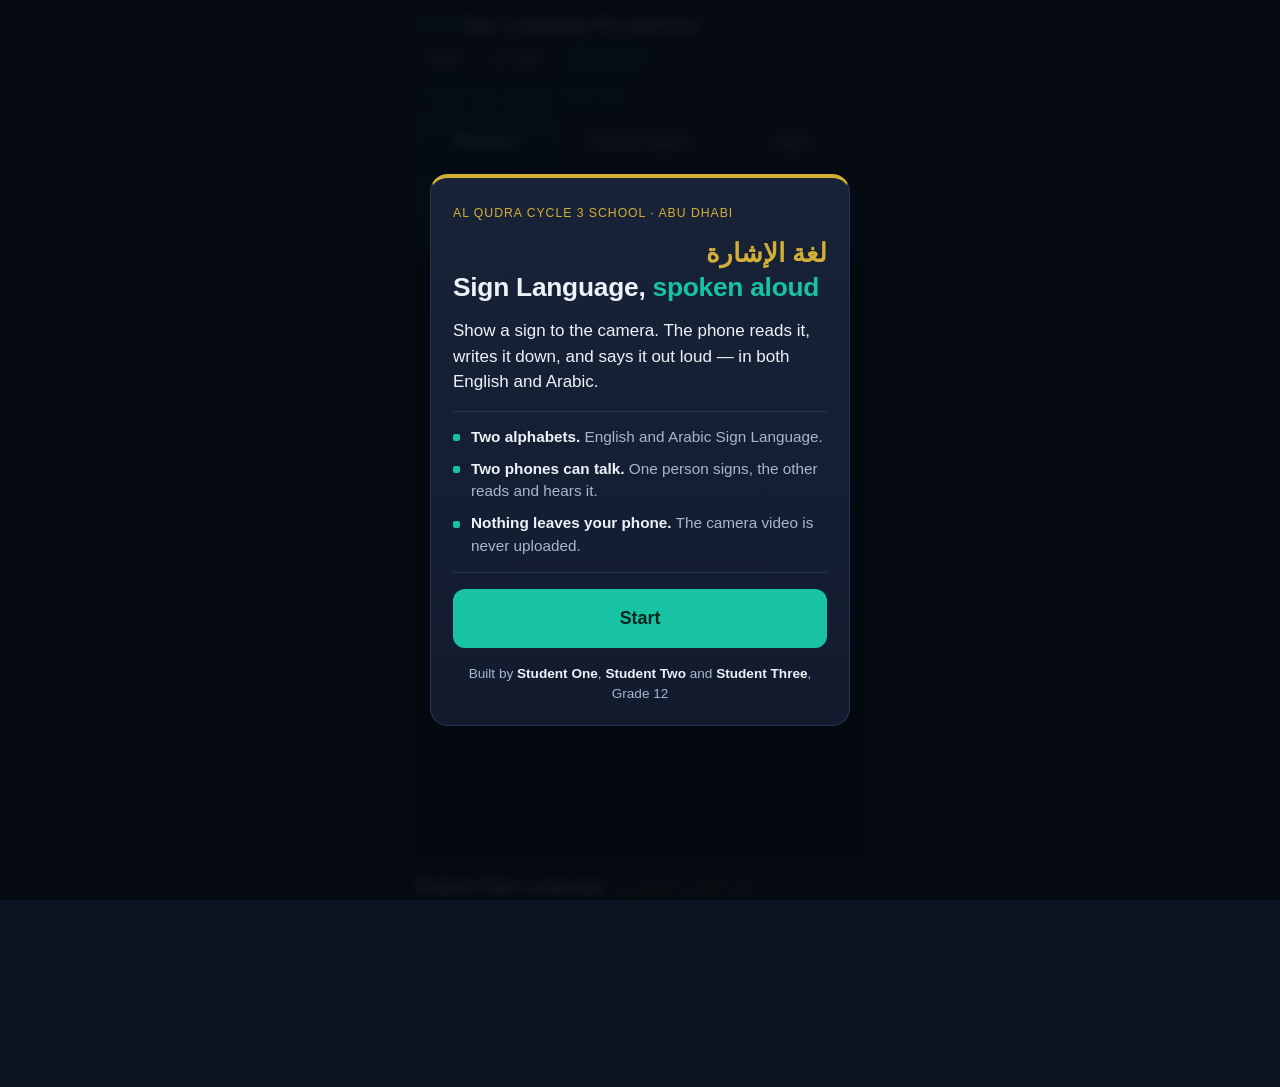
<file: index.html>
<!doctype html>
<html lang="en">
<head>
  <meta charset="utf-8" />
  <meta name="viewport" content="width=device-width, initial-scale=1, viewport-fit=cover" />
  <title>UAE Sign Language Recognition</title>
  <meta name="description" content="Multi-mode sign language recognition: ASL, Arabic Sign Language, Essential Needs, and UAE Etiquette gestures -- runs right in your phone's browser, plus a live two-phone Conversation mode." />
  <meta name="theme-color" content="#0b1220" />
  <link rel="manifest" href="manifest.json" />
  <link rel="icon" href="icons/icon-192.png" />
  <link rel="apple-touch-icon" href="icons/icon-192.png" />
  <meta name="mobile-web-app-capable" content="yes" />
  <meta name="apple-mobile-web-app-capable" content="yes" />
  <meta name="apple-mobile-web-app-status-bar-style" content="black-translucent" />
  <link rel="stylesheet" href="styles.css" />
</head>
<body>

  <!-- ============================== WELCOME ==============================
       Shown every time the app opens, on purpose: at an exhibition stand a
       different person picks up the phone every few minutes, and each of
       them needs to know what this is before they see a camera pointed at
       their face. Tap Start to dismiss it; the "About" button in the top
       bar brings it back.

       EDIT THE TEAM NAMES BELOW -- look for data-edit="team".              -->
  <div id="welcome" role="dialog" aria-modal="true" aria-labelledby="welcome-title">
    <div class="welcome-card">
      <p class="welcome-school">Al Qudra Cycle 3 School &middot; Abu Dhabi</p>

      <h2 id="welcome-title">
        <span class="w-ar" dir="rtl" lang="ar">لغة الإشارة</span>
        <span class="w-en">Sign Language, <em>spoken aloud</em></span>
      </h2>

      <p class="welcome-lede">
        Show a sign to the camera. The phone reads it, writes it down, and
        says it out loud &mdash; in both English and Arabic.
      </p>

      <ul class="welcome-points">
        <li><b>Two alphabets.</b> English and Arabic Sign Language.</li>
        <li><b>Two phones can talk.</b> One person signs, the other reads and hears it.</li>
        <li><b>Nothing leaves your phone.</b> The camera video is never uploaded.</li>
      </ul>

      <button id="welcome-start" class="welcome-start">Start</button>

      <p class="welcome-team" data-edit="team">
        Built by <strong>Student One</strong>, <strong>Student Two</strong> and
        <strong>Student Three</strong>, Grade 12
      </p>
    </div>
  </div>

  <header class="topbar">
    <h1><span class="accent">UAE</span> Sign Language Recognition</h1>
    <div class="topbar-right">
      <button id="about-toggle" title="What is this app?">About</button>
      <button id="camera-toggle" title="Switch between the front (selfie) and back camera">🤳 Front</button>
      <button id="voice-toggle" title="Read recognized signs and messages out loud, in English and Arabic">🔊 Voice: On</button>
      <span id="status-pill">loading&hellip;</span>
    </div>
  </header>

  <nav id="screen-tabs" aria-label="Choose a screen">
    <button id="tab-practice" class="screen-tab active">Practice</button>
    <button id="tab-conversation" class="screen-tab">Conversation</button>
    <button id="tab-quiz" class="screen-tab">Quiz</button>
  </nav>

  <!-- ============================= PRACTICE ============================= -->
  <section id="screen-practice">
    <nav id="mode-tabs" aria-label="Choose a mode"></nav>

    <div id="stage">
      <video id="video" playsinline autoplay muted></video>
      <canvas id="overlay"></canvas>
      <!-- The text is wrapped in a single <span> on purpose: .hint is a flex
           container, so a bare <strong> beside loose text becomes its own
           flex item and the sentence breaks into pieces. -->
      <div class="hint" id="hint">
        <span>Tap <strong>Start Camera</strong> below to begin. Allow camera access when your
        browser asks.</span>
      </div>
      <div id="prediction-chip">
        <span id="pred-ar" dir="rtl" lang="ar"></span>
        <span id="pred-en"></span>
        <span id="pred-conf"></span>
      </div>
    </div>

    <div id="mode-info">
      <span class="name-en" id="mode-name-en"></span><span class="name-ar" id="mode-name-ar" dir="rtl" lang="ar"></span>
      <div class="desc" id="mode-desc"></div>
    </div>

    <div id="tip-banner"></div>

    <div id="buffer-row">
      <span class="label">Text</span>
      <span id="buffer-text"></span>
    </div>

    <div id="controls">
      <button id="btn-start">Start Camera</button>
      <button id="btn-backspace" title="Remove last word">&#9003;</button>
      <button id="btn-clear" title="Clear text">Clear</button>
    </div>

    <footer>
      Runs fully on this device &mdash; your camera video never leaves your phone.
    </footer>
  </section>

  <!-- =========================== CONVERSATION ============================ -->
  <section id="screen-conversation" hidden>
    <p class="conv-intro">
      A live video call between both phones, plus sign-to-text messages &mdash;
      one person signs, the other reads the message on their own phone. Both
      phones need this same app open.
    </p>

    <div id="conv-start">
      <button id="conv-btn-start" class="conv-big-btn">Start a Conversation</button>
      <button id="conv-btn-join" class="conv-big-btn secondary">Join a Conversation</button>
      <div id="conv-join-form" hidden>
        <input id="conv-code-input" inputmode="numeric" maxlength="4" placeholder="4-digit code" autocomplete="off" />
        <button id="conv-btn-join-confirm">Join</button>
      </div>
      <p id="conv-join-error" class="conv-error" hidden></p>
    </div>

    <div id="conv-room" hidden>
      <div id="conv-room-header">
        <span>Code: <strong id="conv-room-code"></strong></span>
        <button id="conv-btn-qr" title="Show QR code to join with camera">QR</button>
        <button id="conv-btn-audience-qr" title="Show QR code for the audience to watch live captions">Audience QR</button>
        <button id="conv-btn-leave" title="Leave this conversation">Leave</button>
      </div>

      <div id="conv-qr" hidden>
        <div id="conv-qr-box"></div>
        <p>Scan this on the other phone to join instantly.</p>
      </div>

      <div id="conv-audience-qr" hidden>
        <div id="conv-audience-qr-box"></div>
        <p>Audience members scan this to watch live captions on their own phone &mdash; no camera or sign-up needed.</p>
      </div>

      <div id="conv-call">
        <span class="conv-call-label">Them &mdash; live video</span>
        <div id="conv-remote-stage">
          <video id="conv-remote-video" playsinline autoplay></video>
          <div class="hint" id="conv-call-hint">Connecting video call&hellip;</div>
          <div id="conv-remote-caption"></div>
        </div>
      </div>

      <div id="conv-messages"></div>

      <div id="conv-camera-panel">
        <span class="conv-call-label">You</span>
        <div id="conv-mode-tabs" aria-label="Choose a sign language mode"></div>
        <div id="conv-stage">
          <video id="conv-video" playsinline autoplay muted></video>
          <canvas id="conv-overlay"></canvas>
          <div class="hint" id="conv-hint">
            Your camera turns on automatically and is shared live with the other phone.
          </div>
          <div id="conv-prediction-chip">
            <span id="conv-pred-ar" dir="rtl" lang="ar"></span>
            <span id="conv-pred-en"></span>
            <span id="conv-pred-conf"></span>
          </div>
        </div>
        <div id="conv-buffer-row">
          <span class="label">Draft</span>
          <span id="conv-buffer-text">—</span>
          <button id="conv-btn-autocaption" title="When on, recognized signs stream live as captions and auto-send when you pause">Auto-caption: On</button>
        </div>
        <div id="conv-camera-controls">
          <button id="conv-btn-backspace" title="Remove last word">&#9003;</button>
          <button id="conv-btn-clear" title="Clear draft">Clear</button>
          <button id="conv-btn-send-sign" class="send">Send</button>
        </div>
      </div>

      <div id="conv-text-compose">
        <input id="conv-text-input" placeholder="Or type a message..." autocomplete="off" />
        <button id="conv-btn-send-text" class="send">Send</button>
      </div>
    </div>

    <footer>
      Messages travel through your own free Firebase project &mdash; see
      README_WEBAPP.md if this screen says it can't connect.
    </footer>
  </section>

  <!-- ================================ QUIZ ================================ -->
  <section id="screen-quiz" hidden>
    <p class="conv-intro">
      Pick a mode, tap <strong>Start Quiz</strong>, and sign the word shown on
      screen as fast as you can &mdash; a fun way for visitors and VIPs to try
      the recognizer hands-on. 60 seconds per round.
    </p>

    <nav id="quiz-mode-tabs" aria-label="Choose a mode"></nav>

    <div id="quiz-scoreboard">
      <div class="quiz-score-box">
        <span class="quiz-score-label">Score</span>
        <span id="quiz-score">0</span>
      </div>
      <div class="quiz-score-box">
        <span class="quiz-score-label">Time</span>
        <span id="quiz-timer">60</span>
      </div>
      <div class="quiz-score-box">
        <span class="quiz-score-label">Best</span>
        <span id="quiz-best">0</span>
      </div>
    </div>

    <div id="quiz-stage">
      <video id="quiz-video" playsinline autoplay muted></video>
      <canvas id="quiz-overlay"></canvas>
      <div class="hint" id="quiz-hint">
        <span>Tap <strong>Start Quiz</strong> below to begin. Allow camera access when your browser asks.</span>
      </div>
      <div id="quiz-target">
        <span class="quiz-target-label">Show this sign</span>
        <span id="quiz-target-ar" dir="rtl" lang="ar"></span>
        <span id="quiz-target-en"></span>
      </div>
      <div id="quiz-flash"></div>
    </div>

    <div id="quiz-result" hidden>
      <h2 id="quiz-result-title">Time's up!</h2>
      <p>You scored <strong id="quiz-result-score">0</strong> &mdash; best score on this phone: <strong id="quiz-result-best">0</strong></p>
    </div>

    <div id="quiz-controls">
      <button id="quiz-btn-start">Start Quiz</button>
    </div>

    <footer>
      Runs fully on this device &mdash; your camera video never leaves your phone.
    </footer>
  </section>

  <script type="module" src="welcome.js"></script>
  <script type="module" src="camera.js"></script>
  <script type="module" src="app.js"></script>
  <script type="module" src="conversation.js"></script>
  <script type="module" src="quiz.js"></script>
</body>
</html>
</file>
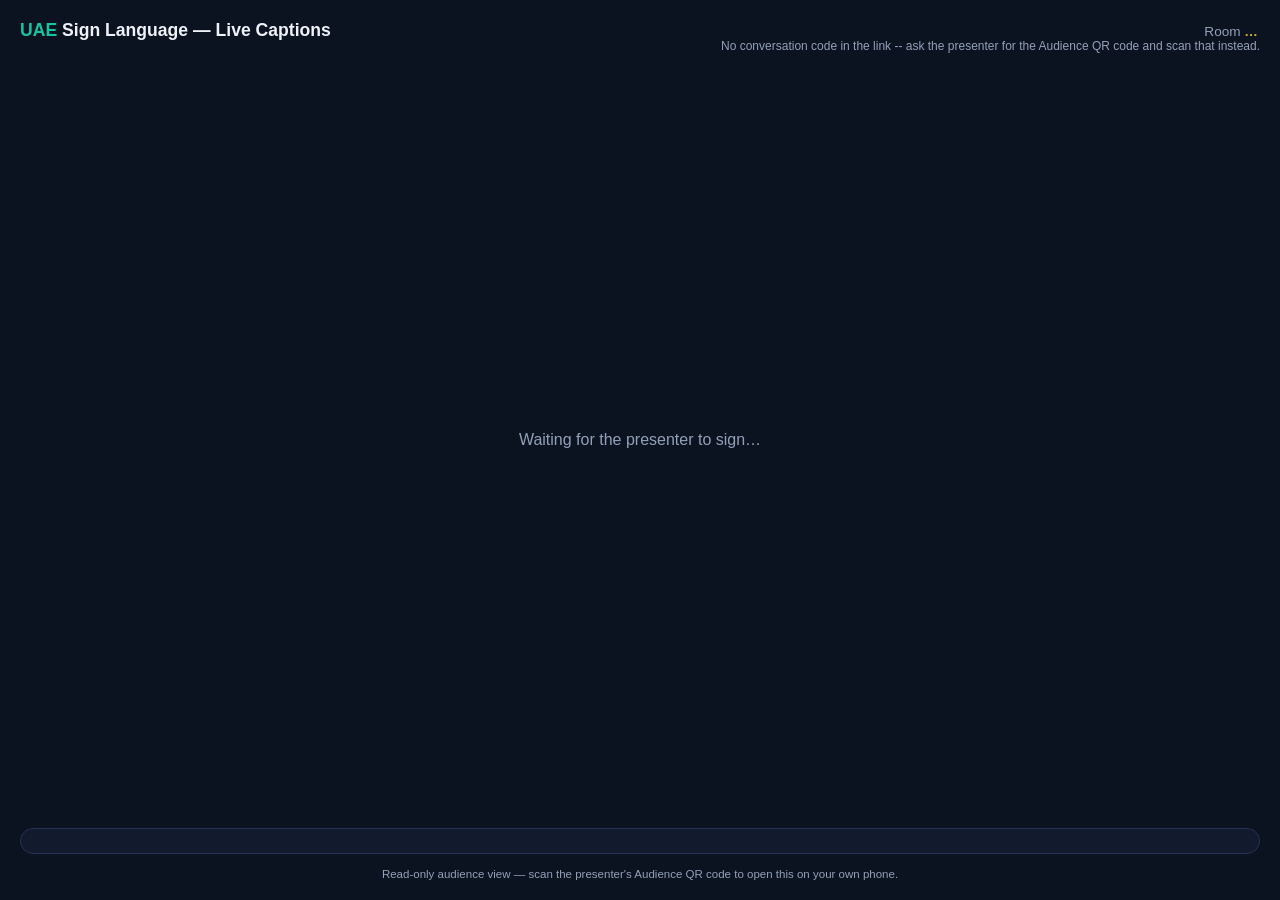
<file: audience.html>
<!doctype html>
<html lang="en">
<head>
  <meta charset="utf-8" />
  <meta name="viewport" content="width=device-width, initial-scale=1, viewport-fit=cover" />
  <title>Live Captions &mdash; UAE Sign Language Recognition</title>
  <meta name="theme-color" content="#0b1220" />
  <link rel="icon" href="icons/icon-192.png" />
  <style>
    :root {
      --bg: #0b1220;
      --panel: #121b2e;
      --text: #eef2f8;
      --muted: #93a1b8;
      --accent: #17c3a2;
      --accent-2: #d4af37;
      --border: #263352;
    }
    * { box-sizing: border-box; }
    html, body {
      margin: 0; padding: 0; height: 100%;
      background: var(--bg); color: var(--text);
      font-family: -apple-system, BlinkMacSystemFont, 'Segoe UI', Roboto, Helvetica, Arial, sans-serif;
    }
    body {
      display: flex; flex-direction: column;
      min-height: 100dvh; padding: 20px;
    }
    header {
      display: flex; align-items: baseline; justify-content: space-between;
      gap: 8px; flex-wrap: wrap;
    }
    h1 { font-size: 1.1rem; margin: 0; font-weight: 700; }
    h1 span { color: var(--accent); }
    #a-meta { color: var(--muted); font-size: 0.85rem; text-align: right; }
    #a-code { color: var(--accent-2); font-weight: 700; letter-spacing: 0.15em; }
    #a-status { display: block; font-size: 0.75rem; }

    #a-live-wrap {
      flex: 1;
      display: flex;
      align-items: center;
      justify-content: center;
      text-align: center;
      margin: 24px 0;
      min-height: 30vh;
    }
    #a-live {
      font-size: clamp(2rem, 9vw, 6rem);
      font-weight: 800;
      line-height: 1.15;
      color: var(--muted);
      transition: color 0.2s ease;
    }
    #a-live.show { color: var(--text); }
    #a-live::before {
      content: 'Waiting for the presenter to sign\2026';
      display: block;
      font-size: 1rem;
      font-weight: 400;
      color: var(--muted);
    }
    #a-live.show::before { content: 'Live now'; color: var(--accent); }

    #a-history {
      max-height: 24vh;
      overflow-y: auto;
      background: var(--panel);
      border: 1px solid var(--border);
      border-radius: 14px;
      padding: 12px 16px;
    }
    .a-history-row {
      padding: 6px 0;
      border-bottom: 1px solid var(--border);
      font-size: 1.05rem;
    }
    .a-history-row:last-child { border-bottom: none; }

    footer {
      text-align: center;
      color: var(--muted);
      font-size: 0.72rem;
      padding-top: 14px;
    }
  </style>
</head>
<body>
  <header>
    <h1><span>UAE</span> Sign Language &mdash; Live Captions</h1>
    <div id="a-meta">
      Room <span id="a-code">&hellip;</span>
      <span id="a-status">Connecting&hellip;</span>
    </div>
  </header>

  <div id="a-live-wrap">
    <div id="a-live"></div>
  </div>

  <div id="a-history"></div>

  <footer>
    Read-only audience view &mdash; scan the presenter's Audience QR code to open this on your own phone.
  </footer>

  <script type="module" src="audience.js"></script>
</body>
</html>
</file>
<file: styles.css>
:root {
  --bg: #0b1220;
  --panel: #121b2e;
  --panel-2: #182338;
  --text: #eef2f8;
  /* Lightened from #93a1b8 so secondary text clears the WCAG AA contrast
     ratio against the dark background, not just "looks fine on my phone". */
  --muted: #a9b6cb;
  --accent: #17c3a2;      /* teal - primary */
  --accent-2: #d4af37;    /* gold - UAE / Arabic modes */
  --accent-3: #ef476f;    /* rose - alerts / clear */
  --border: #263352;
  --radius: 14px;
  --safe-bottom: env(safe-area-inset-bottom, 0px);
}

* { box-sizing: border-box; }

html, body {
  margin: 0;
  padding: 0;
  background: var(--bg);
  color: var(--text);
  font-family: -apple-system, BlinkMacSystemFont, 'Segoe UI', Roboto, Helvetica, Arial, sans-serif;
  height: 100%;
  overflow-x: hidden;
  /* Base size raised from the browser default. This app is built for
     People of Determination, some of whom have low vision, so small text
     would be a contradiction. Everything else is sized in rem from here,
     so this one value scales the whole interface. */
  font-size: 17px;
  line-height: 1.5;
}

/* Anything focused by keyboard gets a clearly visible ring. Without this,
   someone navigating by keyboard or switch device cannot see where they
   are -- the browser default outline is invisible on a dark background. */
:focus-visible {
  outline: 3px solid var(--accent);
  outline-offset: 2px;
  border-radius: 6px;
}

/* ---------------------------- Welcome screen ---------------------------- */
#welcome {
  position: fixed;
  inset: 0;
  z-index: 50;
  display: flex;
  align-items: center;
  justify-content: center;
  padding: 20px;
  background: rgba(5, 9, 17, 0.9);
  backdrop-filter: blur(6px);
  overflow-y: auto;
}
#welcome.gone { display: none; }

.welcome-card {
  width: 100%;
  max-width: 420px;
  background: linear-gradient(180deg, var(--panel-2), var(--panel));
  border: 1px solid var(--border);
  border-top: 4px solid var(--accent-2);
  border-radius: 18px;
  padding: 26px 22px 20px;
  display: flex;
  flex-direction: column;
  gap: 16px;
}

.welcome-school {
  margin: 0;
  font-size: 0.72rem;
  letter-spacing: 0.08em;
  text-transform: uppercase;
  color: var(--accent-2);
}

.welcome-card h2 {
  margin: 0;
  display: flex;
  flex-direction: column;
  gap: 4px;
  line-height: 1.15;
  text-wrap: balance;
}
.welcome-card .w-ar {
  direction: rtl;
  font-size: 1.5rem;
  font-weight: 700;
  color: var(--accent-2);
}
.welcome-card .w-en {
  font-size: 1.55rem;
  font-weight: 800;
  letter-spacing: -0.01em;
}
.welcome-card .w-en em {
  font-style: normal;
  color: var(--accent);
}

.welcome-lede {
  margin: 0;
  color: var(--text);
  font-size: 1rem;
}

.welcome-points {
  margin: 0;
  padding: 0;
  list-style: none;
  display: flex;
  flex-direction: column;
  gap: 9px;
  border-top: 1px solid var(--border);
  border-bottom: 1px solid var(--border);
  padding-block: 14px;
}
.welcome-points li {
  color: var(--muted);
  font-size: 0.9rem;
  padding-inline-start: 18px;
  position: relative;
}
.welcome-points li::before {
  content: '';
  position: absolute;
  inset-inline-start: 0;
  top: 0.55em;
  width: 7px;
  height: 7px;
  border-radius: 2px;
  background: var(--accent);
}
.welcome-points b { color: var(--text); font-weight: 700; }

.welcome-start {
  width: 100%;
  background: var(--accent);
  color: #06251f;
  font-size: 1.05rem;
  padding: 16px;
  border-radius: 12px;
}

.welcome-team {
  margin: 0;
  text-align: center;
  color: var(--muted);
  font-size: 0.8rem;
}
.welcome-team strong { color: var(--text); font-weight: 600; }

#about-toggle {
  background: var(--panel);
  border: 1px solid var(--border);
  color: var(--muted);
  border-radius: 999px;
  padding: 4px 10px;
  font-size: 0.7rem;
  font-weight: 700;
  cursor: pointer;
}

body {
  display: flex;
  flex-direction: column;
  min-height: 100dvh;
  padding-bottom: calc(12px + var(--safe-bottom));
}

header.topbar {
  padding: 12px 16px 8px;
  display: flex;
  flex-wrap: wrap;
  align-items: baseline;
  justify-content: space-between;
  gap: 6px 8px;
}

header.topbar h1 {
  font-size: 1.05rem;
  margin: 0;
  font-weight: 700;
  letter-spacing: 0.2px;
}

header.topbar h1 span.accent { color: var(--accent); }

.topbar-right {
  display: flex;
  align-items: center;
  gap: 8px;
  flex-wrap: wrap;
}

#voice-toggle, #camera-toggle {
  background: var(--panel);
  border: 1px solid var(--border);
  color: var(--muted);
  border-radius: 999px;
  padding: 4px 10px;
  font-size: 0.7rem;
  font-weight: 700;
  cursor: pointer;
}
#voice-toggle.on { color: var(--accent); border-color: var(--accent); }
#voice-toggle:disabled { opacity: 0.5; cursor: default; }
#camera-toggle.back { color: var(--accent-2); border-color: var(--accent-2); }

/* --- Front/back camera mirroring ---------------------------------------
   The front camera is shown mirrored (below), because that's what people
   expect when looking at themselves. With the BACK camera you're filming
   someone else, so the picture must NOT be flipped -- these rules undo the
   mirroring for every camera view at once. The video and its hand-skeleton
   overlay always flip together, or the skeleton would sit on the wrong side
   of the hand. camera.js sets data-facing on <body>. */
body[data-facing="environment"] #stage video,
body[data-facing="environment"] #overlay,
body[data-facing="environment"] #conv-stage video,
body[data-facing="environment"] #conv-overlay,
body[data-facing="environment"] #quiz-video,
body[data-facing="environment"] #quiz-overlay {
  transform: none;
}

#status-pill {
  font-size: 0.72rem;
  color: var(--muted);
  border: 1px solid var(--border);
  padding: 3px 9px;
  border-radius: 999px;
  max-width: 100%;
  overflow: hidden;
  text-overflow: ellipsis;
  white-space: nowrap;
}
#status-pill.ok { color: var(--accent); border-color: var(--accent); }
#status-pill.err { color: var(--accent-3); border-color: var(--accent-3); }

/* --- Mode tabs ------------------------------------------------------- */
#mode-tabs {
  display: grid;
  grid-template-columns: repeat(4, 1fr);
  gap: 6px;
  padding: 0 12px 10px;
}

.mode-tab {
  background: var(--panel);
  border: 1px solid var(--border);
  color: var(--muted);
  border-radius: 10px;
  /* 48px minimum height: the smallest target most accessibility guidance
     considers reliably tappable, including for someone with a tremor or
     limited fine motor control. */
  min-height: 48px;
  padding: 8px 4px;
  font-size: 0.72rem;
  line-height: 1.22;
  text-align: center;
  cursor: pointer;
}

.mode-tab .num {
  display: block;
  font-size: 1rem;
  font-weight: 700;
  color: var(--text);
}

.mode-tab.active {
  border-color: var(--accent);
  background: linear-gradient(180deg, rgba(23,195,162,0.18), rgba(23,195,162,0.04));
  color: var(--text);
}
.mode-tab.active .num { color: var(--accent); }

/* --- Camera stage ------------------------------------------------------ */
#stage {
  position: relative;
  margin: 0 12px;
  border-radius: var(--radius);
  overflow: hidden;
  background: #000;
  aspect-ratio: 3 / 4;
  border: 1px solid var(--border);
}

#stage video, #stage canvas {
  position: absolute;
  inset: 0;
  width: 100%;
  height: 100%;
  object-fit: cover;
}

#stage video { transform: scaleX(-1); } /* mirror, like a selfie camera */
#overlay { transform: scaleX(-1); }

#stage .hint {
  position: absolute;
  inset: 0;
  display: flex;
  align-items: center;
  justify-content: center;
  text-align: center;
  padding: 24px;
  color: var(--muted);
  font-size: 0.9rem;
  background: rgba(11, 18, 32, 0.55);
}

#prediction-chip {
  position: absolute;
  left: 10px;
  bottom: 10px;
  right: 10px;
  display: none;
  flex-direction: column;
  gap: 2px;
  background: rgba(10, 16, 28, 0.72);
  backdrop-filter: blur(4px);
  border: 1px solid rgba(23,195,162,0.5);
  border-radius: 10px;
  padding: 8px 12px;
}
#prediction-chip.show { display: flex; }
/* The recognised sign is the single most important thing this app says,
   and it gets read at arm's length rather than close up -- so it is set
   much larger than anything else on the screen. */
#pred-ar {
  direction: rtl;
  font-size: 1.8rem;
  font-weight: 700;
  color: var(--accent-2);
  line-height: 1.2;
}
#pred-en {
  font-size: 1.9rem;
  font-weight: 800;
  color: var(--accent);
  line-height: 1.15;
}
#pred-conf { font-size: 0.8rem; color: var(--muted); }

/* --- Mode info + tip --------------------------------------------------- */
#mode-info {
  padding: 10px 16px 0;
}
#mode-info .name-en { font-weight: 700; font-size: 1rem; }
/* margin-LEFT, not margin-inline-start: this span is dir="rtl", so its
   inline-start is the right edge and the gap would land on the wrong side,
   leaving the English and Arabic names touching. The page itself is LTR. */
#mode-info .name-ar { direction: rtl; color: var(--accent-2); font-size: 0.95rem; margin-left: 10px; }
#mode-info .desc { color: var(--muted); font-size: 0.78rem; margin-top: 2px; }

#tip-banner {
  margin: 8px 16px 0;
  padding: 8px 12px;
  border-radius: 10px;
  background: rgba(212,175,55,0.1);
  border: 1px solid rgba(212,175,55,0.35);
  color: #e8d38a;
  font-size: 0.78rem;
  display: none;
}
#tip-banner.show { display: block; }

/* --- Text buffer --------------------------------------------------------*/
#buffer-row {
  margin: 12px 12px 0;
  padding: 10px 12px;
  background: var(--panel);
  border: 1px solid var(--border);
  border-radius: var(--radius);
  min-height: 46px;
  display: flex;
  align-items: center;
  font-size: 1rem;
  word-break: break-word;
}
#buffer-row .label {
  color: var(--muted);
  font-size: 0.68rem;
  text-transform: uppercase;
  letter-spacing: 0.06em;
  margin-inline-end: 8px;
  flex: none;
}

/* --- Controls ------------------------------------------------------------*/
#controls {
  display: grid;
  grid-template-columns: 1fr auto auto;
  gap: 8px;
  padding: 10px 12px 4px;
}

button {
  font: inherit;
  border: none;
  border-radius: 10px;
  /* Every button clears 48px, so nothing in the app needs a precise tap. */
  min-height: 48px;
  padding: 12px 14px;
  font-weight: 700;
  font-size: 0.92rem;
  cursor: pointer;
}

/* The small pill controls in the top bar are deliberately exempt: they sit
   in a tight row and are secondary to everything else on screen. */
#about-toggle, #camera-toggle, #voice-toggle, #conv-btn-autocaption {
  min-height: 0;
}

#btn-start {
  background: var(--accent);
  color: #06251f;
}
#btn-start.stop { background: var(--accent-3); color: #2b0a13; }

#btn-backspace {
  background: var(--panel-2);
  color: var(--text);
  border: 1px solid var(--border);
}

#btn-clear {
  background: var(--panel-2);
  color: var(--accent-3);
  border: 1px solid var(--border);
}

footer {
  text-align: center;
  color: var(--muted);
  font-size: 0.68rem;
  padding: 10px 16px 4px;
}

@media (min-width: 640px) {
  body { max-width: 480px; margin: 0 auto; }
}

/* ======================================================================
   Screen tabs (Practice / Conversation)
   ====================================================================== */
#screen-tabs {
  display: grid;
  grid-template-columns: 1fr 1fr 1fr;
  gap: 6px;
  padding: 0 12px 10px;
}

.screen-tab {
  background: var(--panel);
  border: 1px solid var(--border);
  color: var(--muted);
  border-radius: 10px;
  min-height: 52px;
  padding: 10px 8px;
  font-weight: 700;
  font-size: 0.95rem;
}

.screen-tab.active {
  border-color: var(--accent);
  background: linear-gradient(180deg, rgba(23,195,162,0.18), rgba(23,195,162,0.04));
  color: var(--text);
}

#screen-conversation { display: flex; flex-direction: column; flex: 1; min-height: 0; }
#screen-conversation[hidden] { display: none; }

/* Elements below set their own `display` (flex/grid) for when they're
   showing, which -- by normal CSS cascade rules -- would otherwise
   silently defeat their `hidden` attribute (an author stylesheet rule
   always wins over the browser's built-in `[hidden] { display: none }`
   rule). These re-assert `display: none` whenever `hidden` is present so
   the attribute actually works. */
#conv-room[hidden],
#conv-join-form[hidden],
#conv-start[hidden] {
  display: none;
}

.conv-intro {
  margin: 0 12px 10px;
  color: var(--muted);
  font-size: 0.8rem;
}

/* --- Start / Join ------------------------------------------------------- */
#conv-start {
  margin: 0 12px;
  display: flex;
  flex-direction: column;
  gap: 8px;
}

.conv-big-btn {
  background: var(--accent);
  color: #06251f;
  padding: 14px;
  font-size: 0.95rem;
}

.conv-big-btn.secondary {
  background: var(--panel-2);
  color: var(--text);
  border: 1px solid var(--border);
}

#conv-join-form {
  display: flex;
  gap: 8px;
}

#conv-code-input {
  flex: 1;
  min-width: 0;
  background: var(--panel);
  border: 1px solid var(--border);
  color: var(--text);
  border-radius: 10px;
  padding: 12px;
  font-size: 1.1rem;
  letter-spacing: 0.15em;
  text-align: center;
}

#conv-join-form button {
  background: var(--accent);
  color: #06251f;
}

.conv-error {
  color: var(--accent-3);
  font-size: 0.8rem;
  margin: 2px 2px 0;
}

/* --- Room / chat ---------------------------------------------------------- */
#conv-room {
  display: flex;
  flex-direction: column;
  flex: 1;
  min-height: 0;
  margin: 0 12px;
}

#conv-room-header {
  display: flex;
  flex-wrap: wrap;
  align-items: center;
  gap: 8px;
  padding: 4px 2px 8px;
  font-size: 0.85rem;
}

#conv-room-header strong {
  color: var(--accent-2);
  letter-spacing: 0.1em;
}

#conv-room-header button {
  padding: 6px 10px;
  font-size: 0.72rem;
}

#conv-btn-qr {
  background: var(--panel-2);
  color: var(--text);
  border: 1px solid var(--border);
}

#conv-btn-leave {
  background: var(--panel-2);
  color: var(--accent-3);
  border: 1px solid var(--border);
  margin-inline-start: auto;
}

#conv-qr {
  text-align: center;
  background: #fff;
  border-radius: var(--radius);
  padding: 14px;
  margin-bottom: 10px;
}

#conv-qr-box {
  display: flex;
  justify-content: center;
}

#conv-qr p {
  margin: 8px 0 0;
  color: #333;
  font-size: 0.75rem;
}

/* --- Live video call ----------------------------------------------------- */
.conv-call-label {
  display: block;
  color: var(--muted);
  font-size: 0.68rem;
  text-transform: uppercase;
  letter-spacing: 0.06em;
  margin: 4px 2px 6px;
}

#conv-call {
  margin-bottom: 10px;
}

#conv-remote-stage {
  position: relative;
  border-radius: var(--radius);
  overflow: hidden;
  background: #000;
  aspect-ratio: 4 / 3;
  border: 1px solid var(--border);
}

#conv-remote-stage video {
  position: absolute;
  inset: 0;
  width: 100%;
  height: 100%;
  object-fit: cover;
}

#conv-remote-stage .hint {
  position: absolute;
  inset: 0;
  display: flex;
  align-items: center;
  justify-content: center;
  text-align: center;
  padding: 16px;
  color: var(--muted);
  font-size: 0.8rem;
  background: rgba(11, 18, 32, 0.55);
}

/* Live streaming caption overlay -- like TV subtitles -- shows the OTHER
   phone's in-progress sign draft in real time, before they even tap Send. */
#conv-remote-caption {
  position: absolute;
  left: 8px;
  right: 8px;
  bottom: 8px;
  display: none;
  text-align: center;
  background: rgba(10, 16, 28, 0.78);
  backdrop-filter: blur(4px);
  border: 1px solid rgba(212,175,55,0.5);
  border-radius: 10px;
  padding: 8px 12px;
  font-size: 1.05rem;
  font-weight: 700;
  color: var(--accent-2);
  word-break: break-word;
}

#conv-audience-qr {
  text-align: center;
  background: #fff;
  border-radius: var(--radius);
  padding: 14px;
  margin-bottom: 10px;
}
#conv-audience-qr-box { display: flex; justify-content: center; }
#conv-audience-qr p { margin: 8px 0 0; color: #333; font-size: 0.75rem; }

#conv-btn-audience-qr {
  background: var(--panel-2);
  color: var(--text);
  border: 1px solid var(--border);
}

#conv-messages {
  flex: 1;
  min-height: 140px;
  max-height: 34vh;
  overflow-y: auto;
  background: var(--panel);
  border: 1px solid var(--border);
  border-radius: var(--radius);
  padding: 10px;
  display: flex;
  flex-direction: column;
  gap: 6px;
  margin-bottom: 10px;
}

.conv-placeholder {
  margin: auto;
  text-align: center;
  color: var(--muted);
  font-size: 0.8rem;
  padding: 12px;
}

.conv-msg {
  max-width: 80%;
  padding: 8px 12px;
  border-radius: 14px;
  font-size: 0.9rem;
  word-break: break-word;
  white-space: pre-wrap;
}

.conv-msg.mine {
  align-self: flex-end;
  background: var(--accent);
  color: #06251f;
  border-bottom-right-radius: 4px;
}

.conv-msg.theirs {
  align-self: flex-start;
  background: var(--panel-2);
  color: var(--text);
  border: 1px solid var(--border);
  border-bottom-left-radius: 4px;
}

.conv-msg-system {
  align-self: center;
  color: var(--muted);
  font-size: 0.72rem;
  padding: 2px 8px;
}

/* --- Compose camera panel -------------------------------------------------- */
#conv-camera-panel {
  border-top: 1px solid var(--border);
  padding-top: 10px;
}

#conv-mode-tabs {
  display: grid;
  grid-template-columns: repeat(4, 1fr);
  gap: 6px;
  margin-bottom: 8px;
}

#conv-stage {
  position: relative;
  border-radius: var(--radius);
  overflow: hidden;
  background: #000;
  aspect-ratio: 4 / 3;
  border: 1px solid var(--border);
}

#conv-stage video, #conv-stage canvas {
  position: absolute;
  inset: 0;
  width: 100%;
  height: 100%;
  object-fit: cover;
}

#conv-stage video { transform: scaleX(-1); }
#conv-overlay { transform: scaleX(-1); }

#conv-stage .hint {
  position: absolute;
  inset: 0;
  display: flex;
  align-items: center;
  justify-content: center;
  text-align: center;
  padding: 16px;
  color: var(--muted);
  font-size: 0.8rem;
  background: rgba(11, 18, 32, 0.55);
}

#conv-prediction-chip {
  position: absolute;
  left: 8px;
  bottom: 8px;
  right: 8px;
  display: none;
  flex-direction: column;
  gap: 2px;
  background: rgba(10, 16, 28, 0.72);
  backdrop-filter: blur(4px);
  border: 1px solid rgba(23,195,162,0.5);
  border-radius: 10px;
  padding: 6px 10px;
}
#conv-prediction-chip.show { display: flex; }
#conv-pred-ar { direction: rtl; font-size: 1rem; font-weight: 700; color: var(--accent-2); }
#conv-pred-en { font-size: 0.9rem; font-weight: 700; color: var(--accent); }
#conv-pred-conf { font-size: 0.68rem; color: var(--muted); }

#conv-buffer-row {
  margin-top: 8px;
  padding: 8px 12px;
  background: var(--panel);
  border: 1px solid var(--border);
  border-radius: var(--radius);
  min-height: 40px;
  display: flex;
  align-items: center;
  font-size: 0.9rem;
  word-break: break-word;
}
#conv-buffer-row .label {
  color: var(--muted);
  font-size: 0.65rem;
  text-transform: uppercase;
  letter-spacing: 0.06em;
  margin-inline-end: 8px;
  flex: none;
}
#conv-buffer-row span#conv-buffer-text { flex: 1; }

#conv-btn-autocaption {
  flex: none;
  margin-inline-start: 8px;
  background: var(--panel-2);
  border: 1px solid var(--border);
  color: var(--muted);
  border-radius: 999px;
  padding: 5px 10px;
  font-size: 0.65rem;
  font-weight: 700;
  cursor: pointer;
}
#conv-btn-autocaption.on { color: var(--accent); border-color: var(--accent); }

#conv-camera-controls {
  display: grid;
  grid-template-columns: 1fr 1fr 1fr;
  gap: 8px;
  margin-top: 8px;
}
#conv-camera-controls #conv-btn-backspace,
#conv-camera-controls #conv-btn-clear {
  background: var(--panel-2);
  color: var(--text);
  border: 1px solid var(--border);
}
#conv-camera-controls .send {
  background: var(--accent-2);
  color: #241b02;
}

/* --- Text compose ------------------------------------------------------------ */
#conv-text-compose {
  display: flex;
  gap: 8px;
  margin: 10px 0 4px;
}
#conv-text-input {
  flex: 1;
  min-width: 0;
  background: var(--panel);
  border: 1px solid var(--border);
  color: var(--text);
  border-radius: 10px;
  padding: 12px;
  font-size: 0.9rem;
}
#conv-text-compose .send {
  background: var(--accent-2);
  color: #241b02;
}

/* ======================================================================
   Quiz screen
   ====================================================================== */
#screen-quiz { display: flex; flex-direction: column; flex: 1; min-height: 0; }
#screen-quiz[hidden] { display: none; }

#quiz-mode-tabs {
  display: grid;
  grid-template-columns: repeat(4, 1fr);
  gap: 6px;
  padding: 0 12px 10px;
}

#quiz-scoreboard {
  display: grid;
  grid-template-columns: 1fr 1fr 1fr;
  gap: 8px;
  margin: 0 12px 10px;
}

.quiz-score-box {
  background: var(--panel);
  border: 1px solid var(--border);
  border-radius: var(--radius);
  padding: 8px 6px;
  text-align: center;
}
.quiz-score-label {
  display: block;
  color: var(--muted);
  font-size: 0.62rem;
  text-transform: uppercase;
  letter-spacing: 0.06em;
}
.quiz-score-box span:last-child {
  display: block;
  font-size: 1.4rem;
  font-weight: 800;
  color: var(--accent);
}
#quiz-timer { color: var(--accent-3) !important; }
#quiz-best { color: var(--accent-2) !important; }

#quiz-stage {
  position: relative;
  margin: 0 12px;
  border-radius: var(--radius);
  overflow: hidden;
  background: #000;
  aspect-ratio: 3 / 4;
  border: 1px solid var(--border);
}

#quiz-stage video, #quiz-stage canvas {
  position: absolute;
  inset: 0;
  width: 100%;
  height: 100%;
  object-fit: cover;
}
#quiz-video { transform: scaleX(-1); }
#quiz-overlay { transform: scaleX(-1); }

#quiz-stage .hint {
  position: absolute;
  inset: 0;
  display: flex;
  align-items: center;
  justify-content: center;
  text-align: center;
  padding: 24px;
  color: var(--muted);
  font-size: 0.9rem;
  background: rgba(11, 18, 32, 0.55);
}

#quiz-target {
  position: absolute;
  left: 10px;
  right: 10px;
  top: 10px;
  display: none;
  flex-direction: column;
  align-items: center;
  gap: 2px;
  background: rgba(10, 16, 28, 0.78);
  backdrop-filter: blur(4px);
  border: 1px solid rgba(23,195,162,0.5);
  border-radius: 10px;
  padding: 10px 12px;
  text-align: center;
}
#quiz-target.show { display: flex; }
.quiz-target-label {
  color: var(--muted);
  font-size: 0.65rem;
  text-transform: uppercase;
  letter-spacing: 0.08em;
}
#quiz-target-ar { direction: rtl; font-size: 1.5rem; font-weight: 800; color: var(--accent-2); }
#quiz-target-en { font-size: 1.7rem; font-weight: 800; color: var(--accent); }

#quiz-flash {
  position: absolute;
  inset: 0;
  pointer-events: none;
  opacity: 0;
}
#quiz-flash.correct {
  background: rgba(23,195,162,0.35);
  animation: quiz-flash-pop 0.5s ease-out;
}
#quiz-flash.miss {
  background: rgba(239,71,111,0.28);
  animation: quiz-flash-pop 0.35s ease-out;
}
@keyframes quiz-flash-pop {
  from { opacity: 1; }
  to { opacity: 0; }
}

#quiz-result {
  margin: 14px 16px 0;
  text-align: center;
}
#quiz-result h2 {
  margin: 0 0 4px;
  color: var(--accent);
  font-size: 1.2rem;
}
#quiz-result p { margin: 0; color: var(--muted); font-size: 0.9rem; }
#quiz-result strong { color: var(--text); }

#quiz-controls {
  padding: 12px 12px 4px;
}
#quiz-btn-start {
  width: 100%;
  background: var(--accent);
  color: #06251f;
}
</file>
